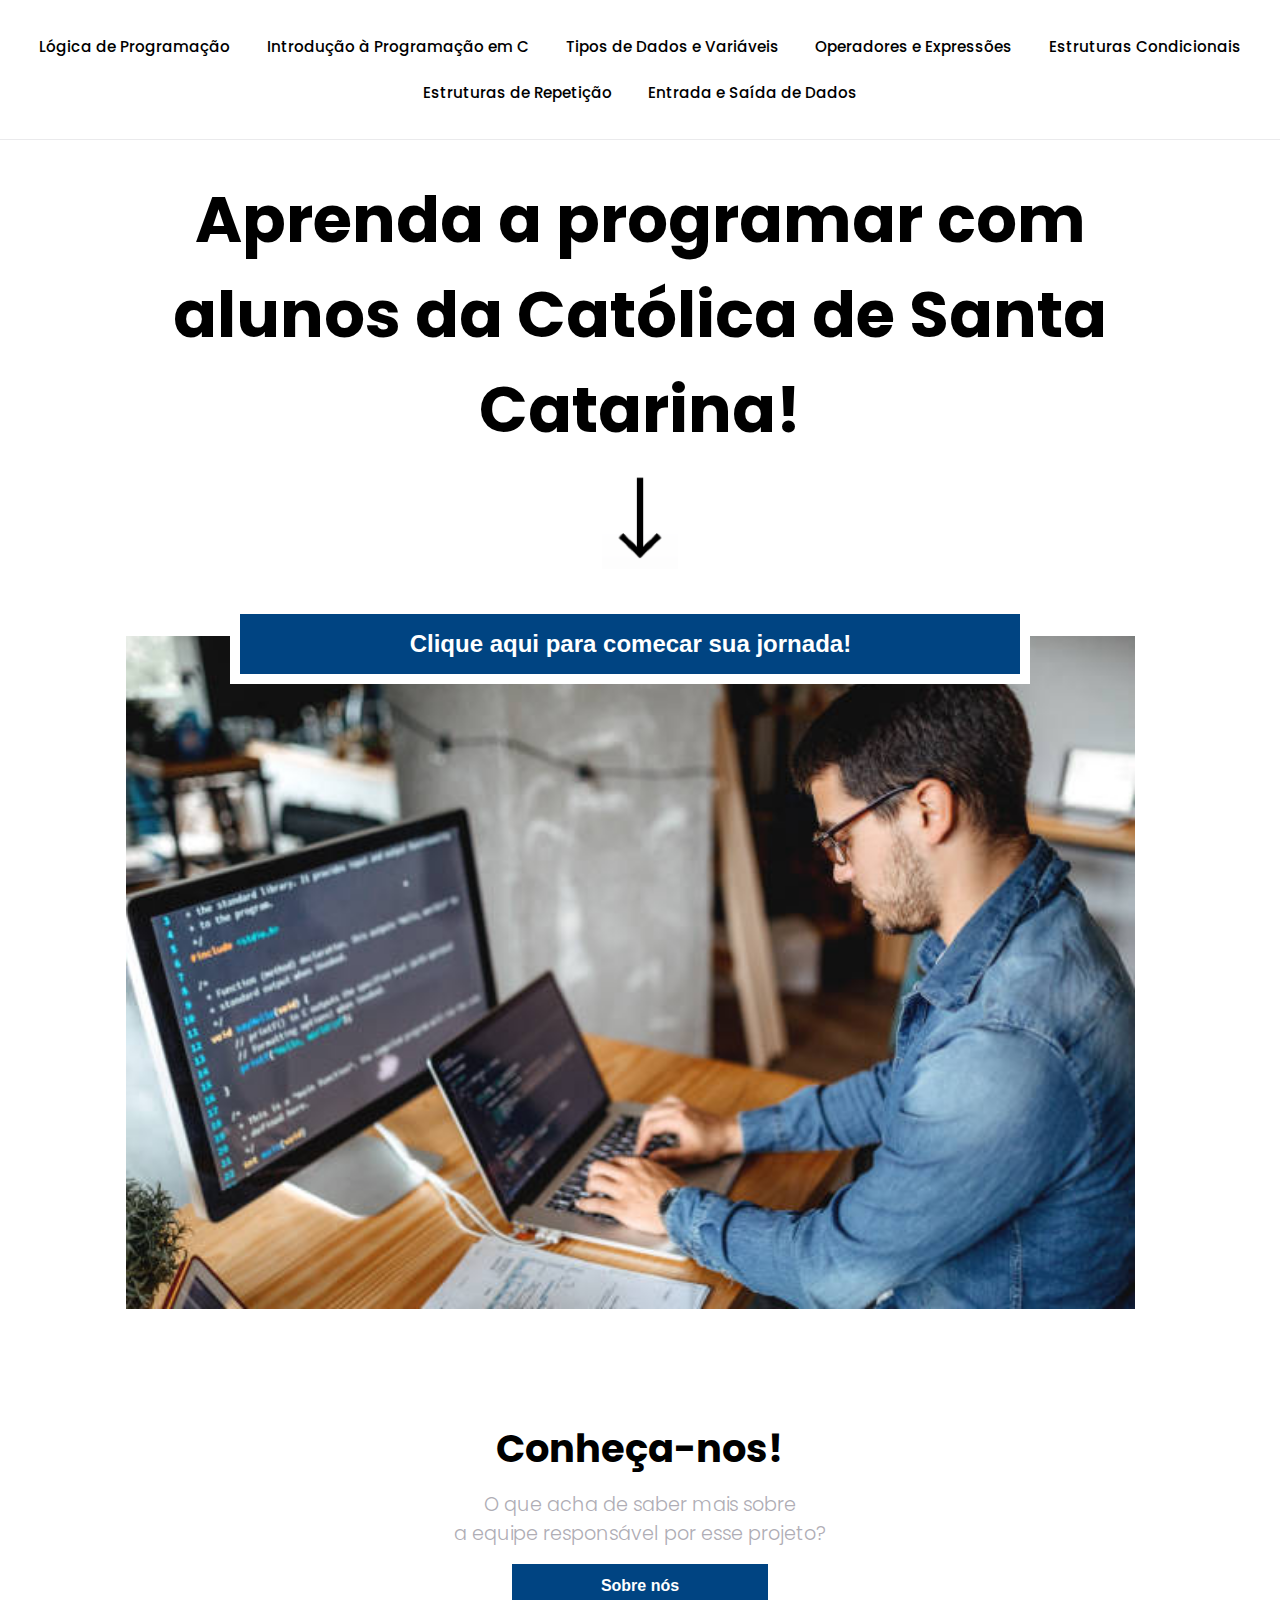
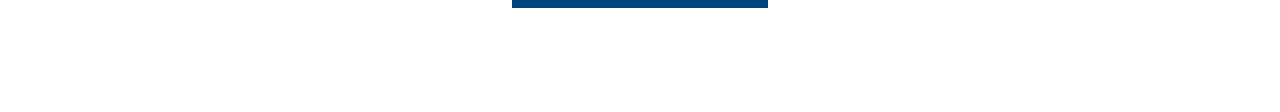
<file: index.html>
<!DOCTYPE html> <!-- ESTRUTURA HTML FEITA POR LUCAS -->

<html lang="pt-br">
<head>
    <meta charset="UTF-8">
    <meta name="viewport" content="width=device-width, initial-scale=1.0">
    <!-- STYLESHEETS -->
    <link rel="stylesheet" type="text/css" href="styles/reset.css">
    <link rel="stylesheet" type="text/css" href="styles/style-index.css">
    <link rel="stylesheet" href="components/header.css" />
    <link rel="stylesheet" href="components/footer.css" />
    <!-- ABA NAVEGADOR -->
    <link rel="icon" type="image/png" href="images/logoC.png" />
    <title>Projeto extensionista - PAC</title>
    <!-- SCRIPTS -->
    <script src="/scripts/script.js"></script>

</head>
<body>
    

    <div id="header-container"></div> <!-- so chamei a div pq to trabalhando com component - ass; ju -->
    
      <div class="main-content"> 
            <h1>Aprenda a programar com<br>alunos da Católica de Santa Catarina!</h1>
            <img src="images/arrow.png" class="arrow">
      </div>

      <div class="main-btn">
        <button><a href="/pages/logica.html"></a>Clique aqui para comecar sua jornada!</a></button>
        <img src="images/mainimage.jpg" class="main-img">
      </div>
      <section class="sobre">
        <h1>Conheça-nos!</h1>
        <h3>O que acha de saber mais sobre <br>a equipe responsável por esse projeto?</h3>
        <button class="btn-sobre"><a href="/pages/sobre.html" class="btn-sobre">Sobre nós</a></button>
      </section>

      <div id="footer-container"></div>


    
</body>
</html>
</file>
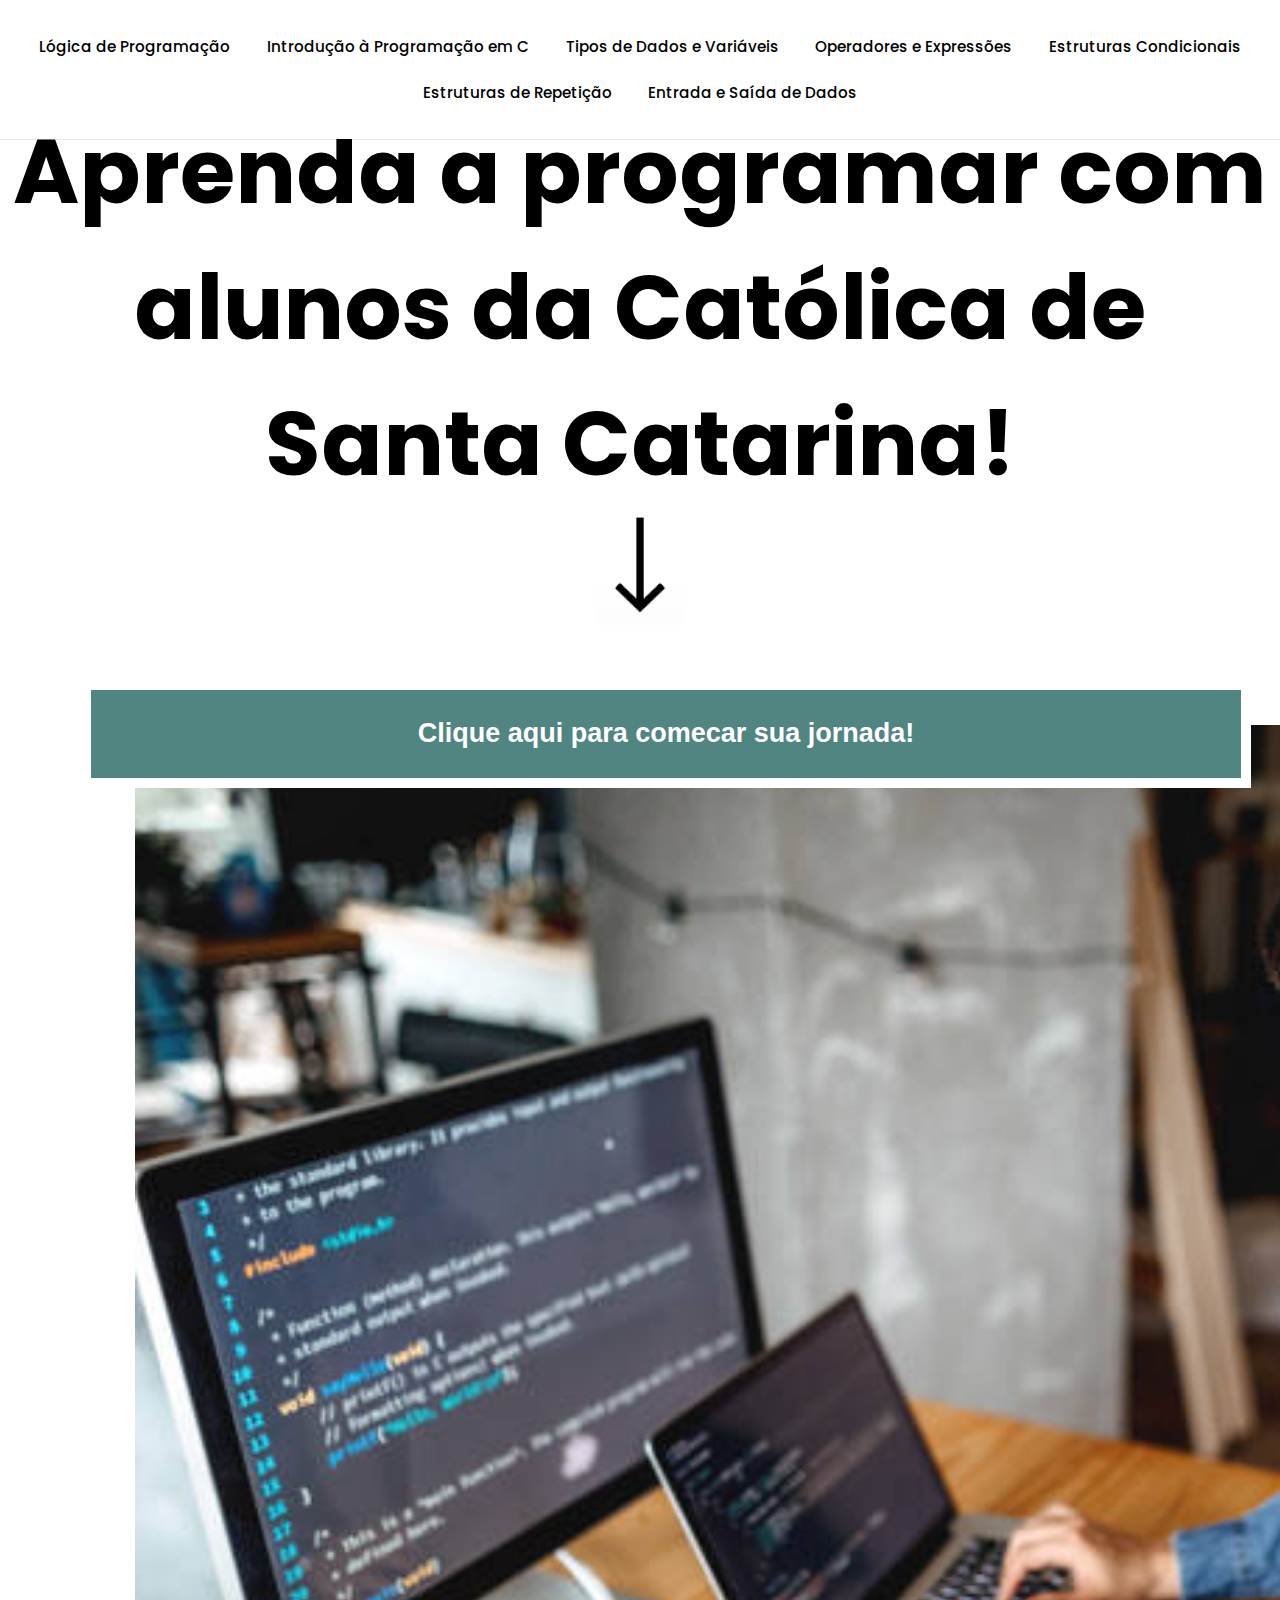
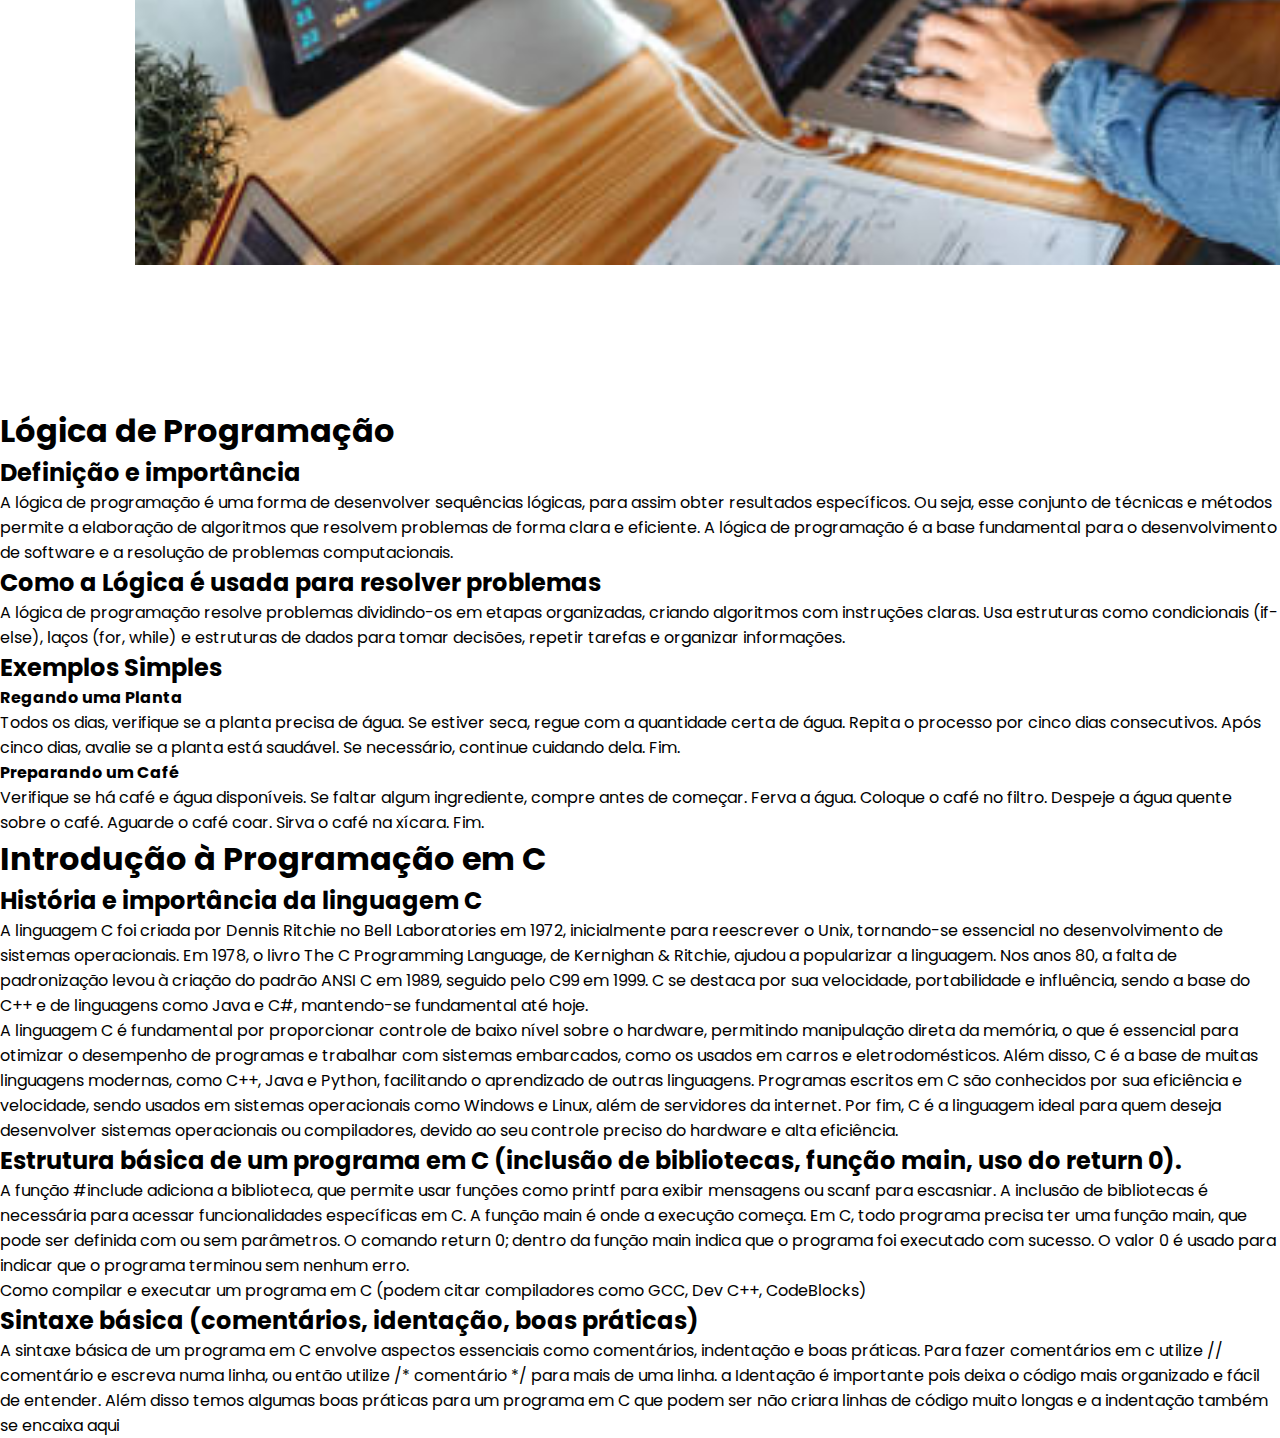
<file: main.html>
<!DOCTYPE html> <!-- ESTRUTURA HTML FEITA POR LUCAS -->

<html lang="pt-br">
<head>
    <meta charset="UTF-8">
    <meta name="viewport" content="width=device-width, initial-scale=1.0">
    <link rel="stylesheet" type="text/css" href="styles/reset.css">
    <link rel="stylesheet" type="text/css" href="styles/style-main.css">
    <link rel="stylesheet" href="components/header.css" />
    <link rel="icon" type="image/png" href="images/logoC.png" />
    <script src="/scripts/script.js"></script>
    <title>Projeto extensionista - PAC</title>
</head>
<body>
    

    <div id="header-container"></div> <!-- so chamei a div pq to trabalhando com component - ass; ju -->
    
      <div class="main-content"> 
            <h1>Aprenda a programar com<br>alunos da Católica de Santa Catarina!</h1>
            <img src="images/arrow.png" class="arrow">
      </div>

      <div class="main-btn">
        <a href="#"><button>Clique aqui para comecar sua jornada!</button></a>
        <img src="images/mainimage.jpg" class="main-img">
      </div>

      

    <section class="logica-programacao">
        <h1>Lógica de Programação</h1>

        <section class="definicao-importancia">
            <h2>Definição e importância</h2>
            <p>A lógica de programação é uma forma de desenvolver sequências lógicas, para assim obter resultados específicos. Ou seja, esse conjunto de técnicas e métodos permite a elaboração de algoritmos que resolvem problemas de forma clara e eficiente. A lógica de programação é a base fundamental para o desenvolvimento de software e a resolução de problemas computacionais. </p>
        </section>

        <section class="resolucao-problemas">
            <h2>Como a Lógica é usada para resolver problemas</h2>
            <p>A lógica de programação resolve problemas dividindo-os em etapas organizadas, criando algoritmos com instruções claras. Usa estruturas como condicionais (if-else), laços (for, while) e estruturas de dados para tomar decisões, repetir tarefas e organizar informações. </p>
        </section>

        <section class="exemplos-simples">   
            <h2>Exemplos Simples</h2>

            <div class="exemplo-planta">
                <h4>Regando uma Planta</h4> 
                <p>Todos os dias, verifique se a planta precisa de água. Se estiver seca, regue com a quantidade certa de água. Repita o processo por cinco dias consecutivos. Após cinco dias, avalie se a planta está saudável. Se necessário, continue cuidando dela. Fim.</p>
            </div>

            <div class="exemplo-cafe">
                <h4>Preparando um Café</h4>
                <p>Verifique se há café e água disponíveis. Se faltar algum ingrediente, compre antes de começar. Ferva a água. Coloque o café no filtro. Despeje a água quente sobre o café. Aguarde o café coar. Sirva o café na xícara. Fim.</p>
            </div>
        </section>
    </section>

    <section class="introducao-c">
        <h1>Introdução à Programação em C</h1>

        <section class="historia-importancia">       
            <h2>História e importância da linguagem C </h2>
            <p>A linguagem C foi criada por Dennis Ritchie no Bell Laboratories em 1972, inicialmente para reescrever o Unix, tornando-se essencial no desenvolvimento de sistemas operacionais. Em 1978, o livro The C Programming Language, de Kernighan & Ritchie, ajudou a popularizar a linguagem. Nos anos 80, a falta de padronização levou à criação do padrão ANSI C em 1989, seguido pelo C99 em 1999. C se destaca por sua velocidade, portabilidade e influência, sendo a base do C++ e de linguagens como Java e C#, mantendo-se fundamental até hoje. </p>
            <p>A linguagem C é fundamental por proporcionar controle de baixo nível sobre o hardware, permitindo manipulação direta da memória, o que é essencial para otimizar o desempenho de programas e trabalhar com sistemas embarcados, como os usados em carros e eletrodomésticos. Além disso, C é a base de muitas linguagens modernas, como C++, Java e Python, facilitando o aprendizado de outras linguagens. Programas escritos em C são conhecidos por sua eficiência e velocidade, sendo usados em sistemas operacionais como Windows e Linux, além de servidores da internet. Por fim, C é a linguagem ideal para quem deseja desenvolver sistemas operacionais ou compiladores, devido ao seu controle preciso do hardware e alta eficiência. </p>
        </section>

        <section class="estrutura-basica-c">
            <h2>Estrutura básica de um programa em C (inclusão de bibliotecas, função main, uso do return 0). </h2>
            <p>A função #include <stdio.h> adiciona a biblioteca, que permite usar funções como printf para exibir mensagens ou scanf para escasniar. A inclusão de bibliotecas é necessária para acessar funcionalidades específicas em C. A função main é onde a execução começa. Em C, todo programa precisa ter uma função main, que pode ser definida com ou sem parâmetros. O comando return 0; dentro da função main indica que o programa foi executado com sucesso. O valor 0 é usado para indicar que o programa terminou sem nenhum erro. </p>
            <p>Como compilar e executar um programa em C (podem citar compiladores como GCC, Dev C++, CodeBlocks) </p>
        </section>

        <section class="sintaxe-basica-c">
            <h2>Sintaxe básica (comentários, identação, boas práticas)</h2>
            <p>A sintaxe básica de um programa em C envolve aspectos essenciais como comentários, indentação e boas práticas. Para fazer comentários em c utilize // comentário e escreva numa linha, ou então utilize /* comentário */ para mais de uma linha. a Identação é importante pois deixa o código mais organizado e fácil de entender. Além disso temos algumas boas práticas para um programa em C que podem ser não criara linhas de código muito longas e a indentação também se encaixa aqui </p>
        </section>
    </section>

    <footer>

    </footer>
    
</body>
</html>
</file>
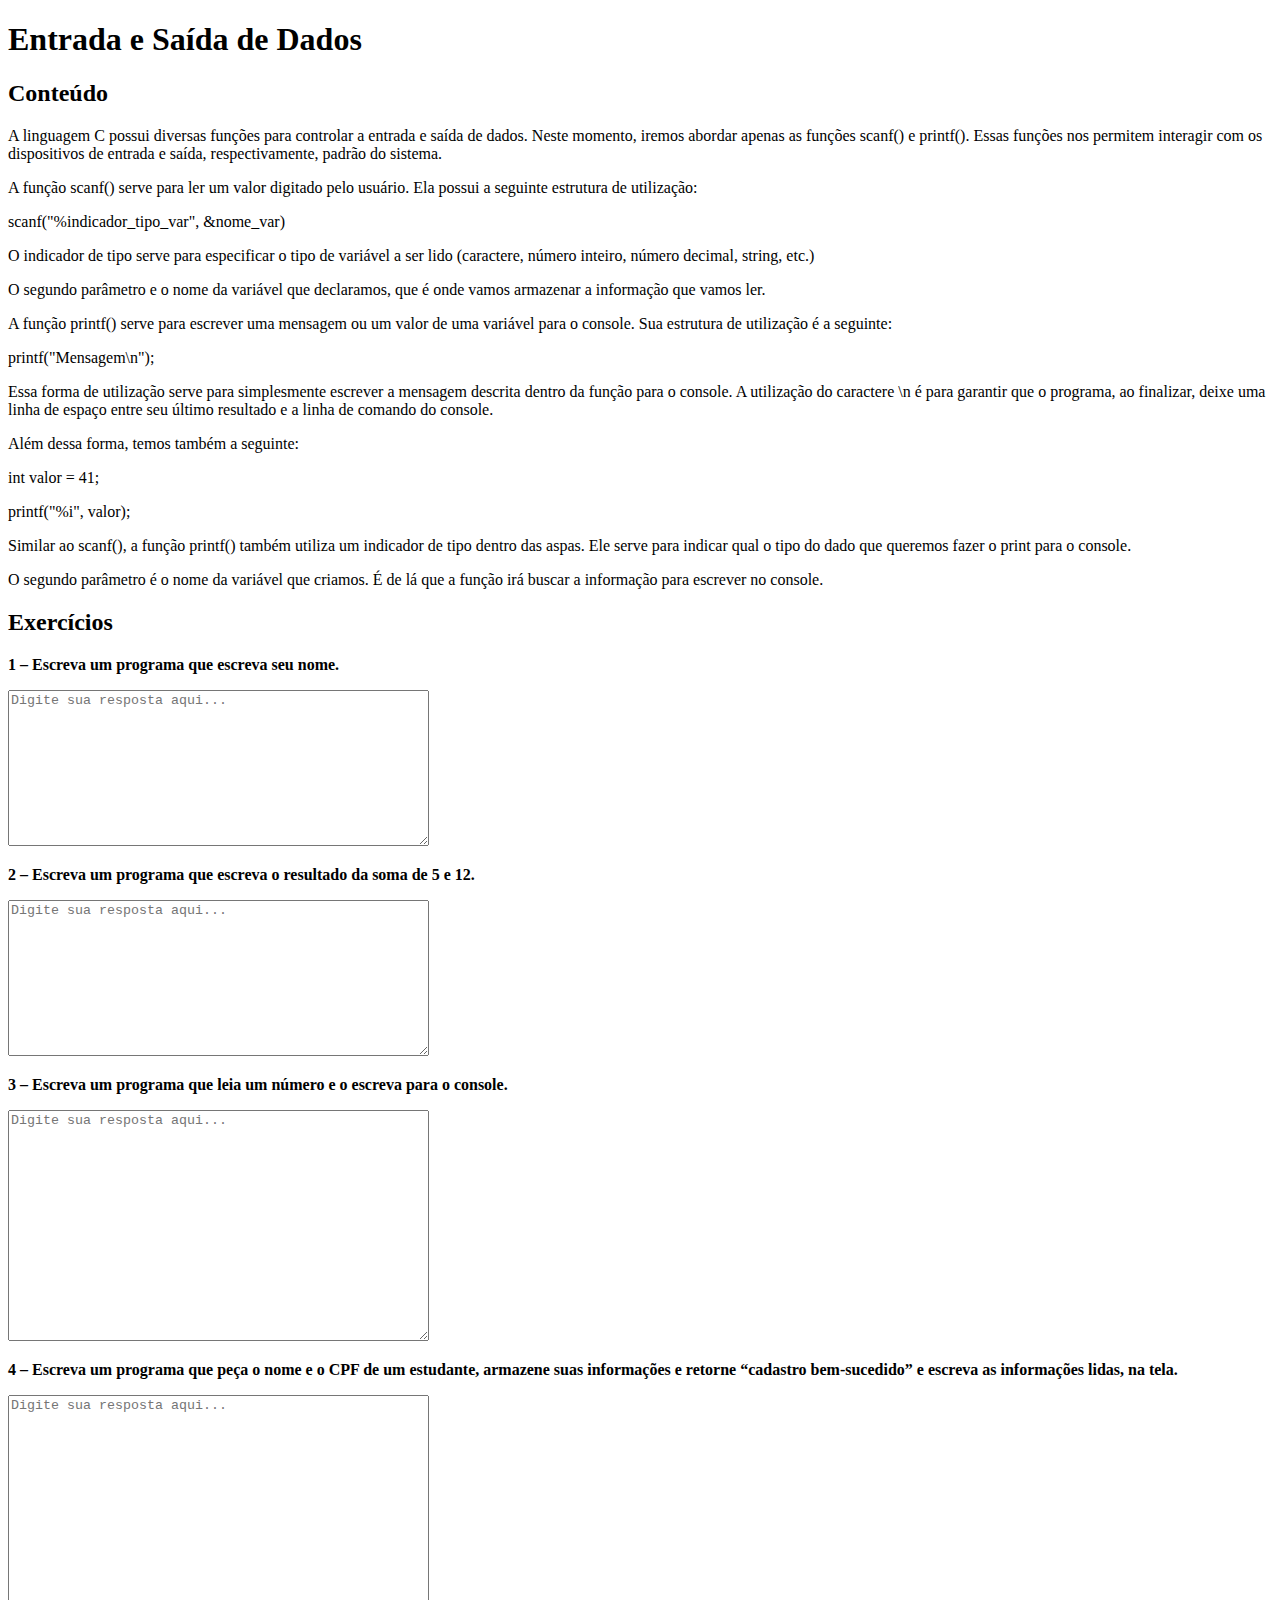
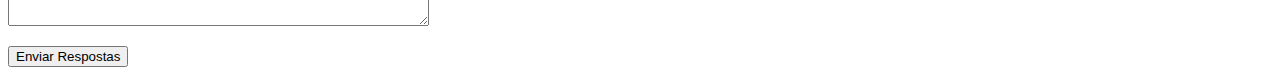
<file: pages/inoutdados.html>
<!DOCTYPE html> <!-- ESTRUTURA HTML FEITA POR CHARLES-->

<html>
    <head>
        <title>Entrada e Saida de Dados</title>
    </head>

    <body>
        <h1>Entrada e Saída de Dados</h1>

        <div class="explicacao">
            <h2>Conteúdo</h2>
                <p>A linguagem C possui diversas funções para controlar a entrada e saída de dados. Neste momento, iremos abordar apenas as funções scanf() e printf(). Essas funções nos permitem interagir com os dispositivos de entrada e saída, respectivamente, padrão do sistema.</p>
                <p>A função scanf() serve para ler um valor digitado pelo usuário. Ela possui a seguinte estrutura de utilização:</p>
                <p>scanf("%indicador_tipo_var", &nome_var)</p>
                <p>O indicador de tipo serve para especificar o tipo de variável a ser lido (caractere, número inteiro, número decimal, string, etc.)</p>
                <p>O segundo parâmetro e o nome da variável que declaramos, que é onde vamos armazenar a informação que vamos ler.</p>
                <p>A função printf() serve para escrever uma mensagem ou um valor de uma variável para o console. Sua estrutura de utilização é a seguinte:</p>
                <p>printf("Mensagem\n");</p>
                <p>Essa forma de utilização serve para simplesmente escrever a mensagem descrita dentro da função para o console. A utilização do caractere \n é para garantir que o programa, ao finalizar, deixe uma linha de espaço entre seu último resultado e a linha de comando do console.</p>
                <p>Além dessa forma, temos também a seguinte:</p>
                <p>int valor = 41;</p>
                <p>printf("%i", valor);</p>
                <p>Similar ao scanf(), a função printf() também utiliza um indicador de tipo dentro das aspas. Ele serve para indicar qual o tipo do dado que queremos fazer o print para o console.</p>
                <p>O segundo parâmetro é o nome da variável que criamos. É de lá que a função irá buscar a informação para escrever no console.</p>
            </div>

        <div class="exercicios">
            <h2>Exercícios</h2>
                <p><strong>1 – Escreva um programa que escreva seu nome.</strong></p>
                <textarea name="resposta1" rows="10" cols="50" placeholder="Digite sua resposta aqui..."></textarea>

                <p><strong>2 – Escreva um programa que escreva o resultado da soma de 5 e 12.</strong></p>
                <textarea name="resposta1" rows="10" cols="50" placeholder="Digite sua resposta aqui..."></textarea>

                <p><strong>3 – Escreva um programa que leia um número e o escreva para o console.</strong></p>
                <textarea name="resposta1" rows="15" cols="50" placeholder="Digite sua resposta aqui..."></textarea>

                <p><strong>4 – Escreva um programa que peça o nome e o CPF de um estudante, armazene suas informações e retorne “cadastro bem-sucedido” e escreva as informações lidas, na tela.</strong></p>
                <textarea name="resposta1" rows="15" cols="50" placeholder="Digite sua resposta aqui..."></textarea>    

                <p><button onclick="alert('Respostas enviadas!')">Enviar Respostas</button></p>
        </div>
    </body>
</html>
</file>
<file: styles/style-index.css>
@import url('https://fonts.googleapis.com/css2?family=Poppins:ital,wght@0,100;0,200;0,300;0,400;0,500;0,600;0,700;0,800;0,900;1,100;1,200;1,300;1,400;1,500;1,600;1,700;1,800;1,900&display=swap');

html{
  scroll-behavior: smooth;

}

p {
  margin: 0% 10% 0% 10%;
}

body {
  font-family: "Poppins", sans-serif;
  background-color: #fff;
  color: #000;
  margin: 0;
  padding: 0;
}

/* MAIN CONTENT */
.main-content {
  min-height: 50vh;
  display: flex;
  align-items: center;
  text-align: center;
  justify-content: center;
  flex-direction: column;
  padding: 2rem;
}

.main-content h1 {
  font-size: 5vw;
  margin-bottom: 1rem;
}

.arrow {
  width: 6vw;
}

/* BOTÃO E IMAGEM */
.main-btn {
  text-align: center;
  margin-top: 0.2rem;
  position: relative;
  width: 98.5vw;
  
}

.main-btn button {
  padding: 1rem 2rem;
  font-size: 1.5rem;
  background-color: var(--bolder-color);
  color: white;
  font-weight: bold;
  cursor: pointer;
  max-width: 90%;
  width: 800px;
  position: absolute;
  left: 50%;
  transform: translateX(-50%);
  border: 10px solid white;
}

.main-btn button:hover{
  background-color: var(--standard-color);
  transition: 1s;
}

.main-img {
  max-width: 90%;
  width: 80%;
  height: auto;
  margin-top: 2rem;
}

.sobre{
  margin: 3vw 0 3vw 0;
  display: flex;
  align-items: center;
  justify-content: center;
  flex-direction: column;
  height: 25vw;
}

.sobre h1{
  text-align: center;
  font-size: 3vw;
  padding-bottom: 1vw;
}

.sobre h3{
  padding-bottom: 1.3vw;
  text-align: center;
  font-size: 1.5vw;
  color: #AFADB5;
  font-weight: 300;
}

.sobre button, .btn-sobre{
  background-color: var(--bolder-color);
  color: white;
  width: 20vw;
  border: none;
  padding: 1vw;
  font-size: 100%;
  font-weight: bold;
}

.btn-sobre:hover{
  transform: scale(1.1);
  transition: 0.3s;

}

/* RESPONSIVO PARA TELAS PEQUENAS */
@media (max-width: 768px) {
  .main-content h1 {
      font-size: 6vw;
  }


  .main-btn button {
      font-size: 1.2rem;
      width: 90%;
  }


  .arrow {
      width: 8vw;
  }
}
</file>
<file: components/header.css>
.header {
    background-color: #fff;
    color: #000000;
    padding: 2rem 2rem;
    display: flex;
    flex-direction: column;
    align-items: center;
    position: relative;
  }
  
  .nav {
    display: flex;
    flex-direction: column;
    gap: 1rem;
    align-items: center;
    text-align: center;
  }
  
  .nav-group {
    display: flex;
    gap: 1.5rem;
    flex-wrap: wrap;
    justify-content: center;
  }
  
  .nav a {
    color: #000000;
    text-decoration: none;
    font-size: 0.95rem;
    font-weight: 500;
    position: relative;
    padding: 0.2rem 0.4rem;
    transition: color 0.3s;
  }
  
  .nav a::after {
    content: "";
    position: absolute;
    width: 100%;
    height: 1px;
    bottom: -3px;
    left: 0;
    background-color: #fff;
    transform: scaleX(0);
    transition: transform 0.3s ease-in-out;
  }
  
  .nav a:hover::after {
    transform: scaleX(1);
  }
  
  .nav a:hover {
    color: #518581;
  }
  
  .menu-toggle {
    display: none;
    flex-direction: column;
    position: absolute;
    top: 1.5rem;
    right: 2rem;
    cursor: pointer;
  }
  
  .menu-toggle span {
    height: 1px;
    width: 25px;
    background: #000000;
    margin: 4px 0;
  }

  .sep{
    height: 1px;
    background-color: #afadb542;
  }
  

  /*----------- RESPONSIVIDADE ------------*/
  @media (max-width: 768px) {

    .header{
      height: auto;
    }

    .menu-toggle {
      display: flex;
    }

    .nav {
      display: none;
      width: 100%;
      flex-direction: column;
      margin-top: 1rem;

    }
  
    .nav.show {
      display: flex;
    }
  
    .nav-group {
      flex-direction: column;
      gap: 1rem;
    }
  }
</file>
<file: components/footer.css>
:root {
    --bolder-color: #004482;
    --standard-color: #649ad2;
    --green-code: #48fa30;
  }

footer{
    margin-top: 3vw;
    display: flex;
    height: 15vw;
    background-color: var(--standard-color);
    align-items: center;
    justify-content: center;
    flex-direction: column;
}

a{
    color: white;
    font-weight: bold;
}
</file>
<file: styles/style-main.css>
/*--------------- FONTES ------------------*/

@import url('https://fonts.googleapis.com/css2?family=Poppins:ital,wght@0,100;0,200;0,300;0,400;0,500;0,600;0,700;0,800;0,900;1,100;1,200;1,300;1,400;1,500;1,600;1,700;1,800;1,900&display=swap');

/*--------------- SETUP GERAL ------------------*/

body {
    font-family: "Poppins", sans-serif;
    background-color: #fff;
    color: #000;
  }


  .main-content{
    height: 50vh;
    display: flex;
    align-items: center;
    text-align: center;
    justify-content: center;
    flex-direction: column;
  }

  .main-content h1{
    font-size: 10vh;

  }

  .arrow{
    width: 10vh;
  }

  .main-btn{
    text-align: center;
    
  }

  .main-btn button{
    height: 12dvh;
    width: 130vh;
    font-size: 3vh;
    border-width: 10px;
    border-style: solid;
    border-color: rgb(255, 255, 255);
    margin: 10vh;
    background-color: #518581;
    color: rgb(255, 255, 255);
    font-weight: bold;
    position: absolute;
    left: 45%;
    transform: translateX(-50%);
    
  }

  .main-img{
    width: 190vh;
    margin: 15vh;
  }

  /*----------- RESPONSIVIDADE ------------*/
  @media (max-width: 768px) {
    .main-content h1{
      font-size: 7vh;
    }

    .main-btn button{
      height: 7dvh;
      width: 70vh;
      font-size: 3vh;
      
    
    }

  }
</file>
